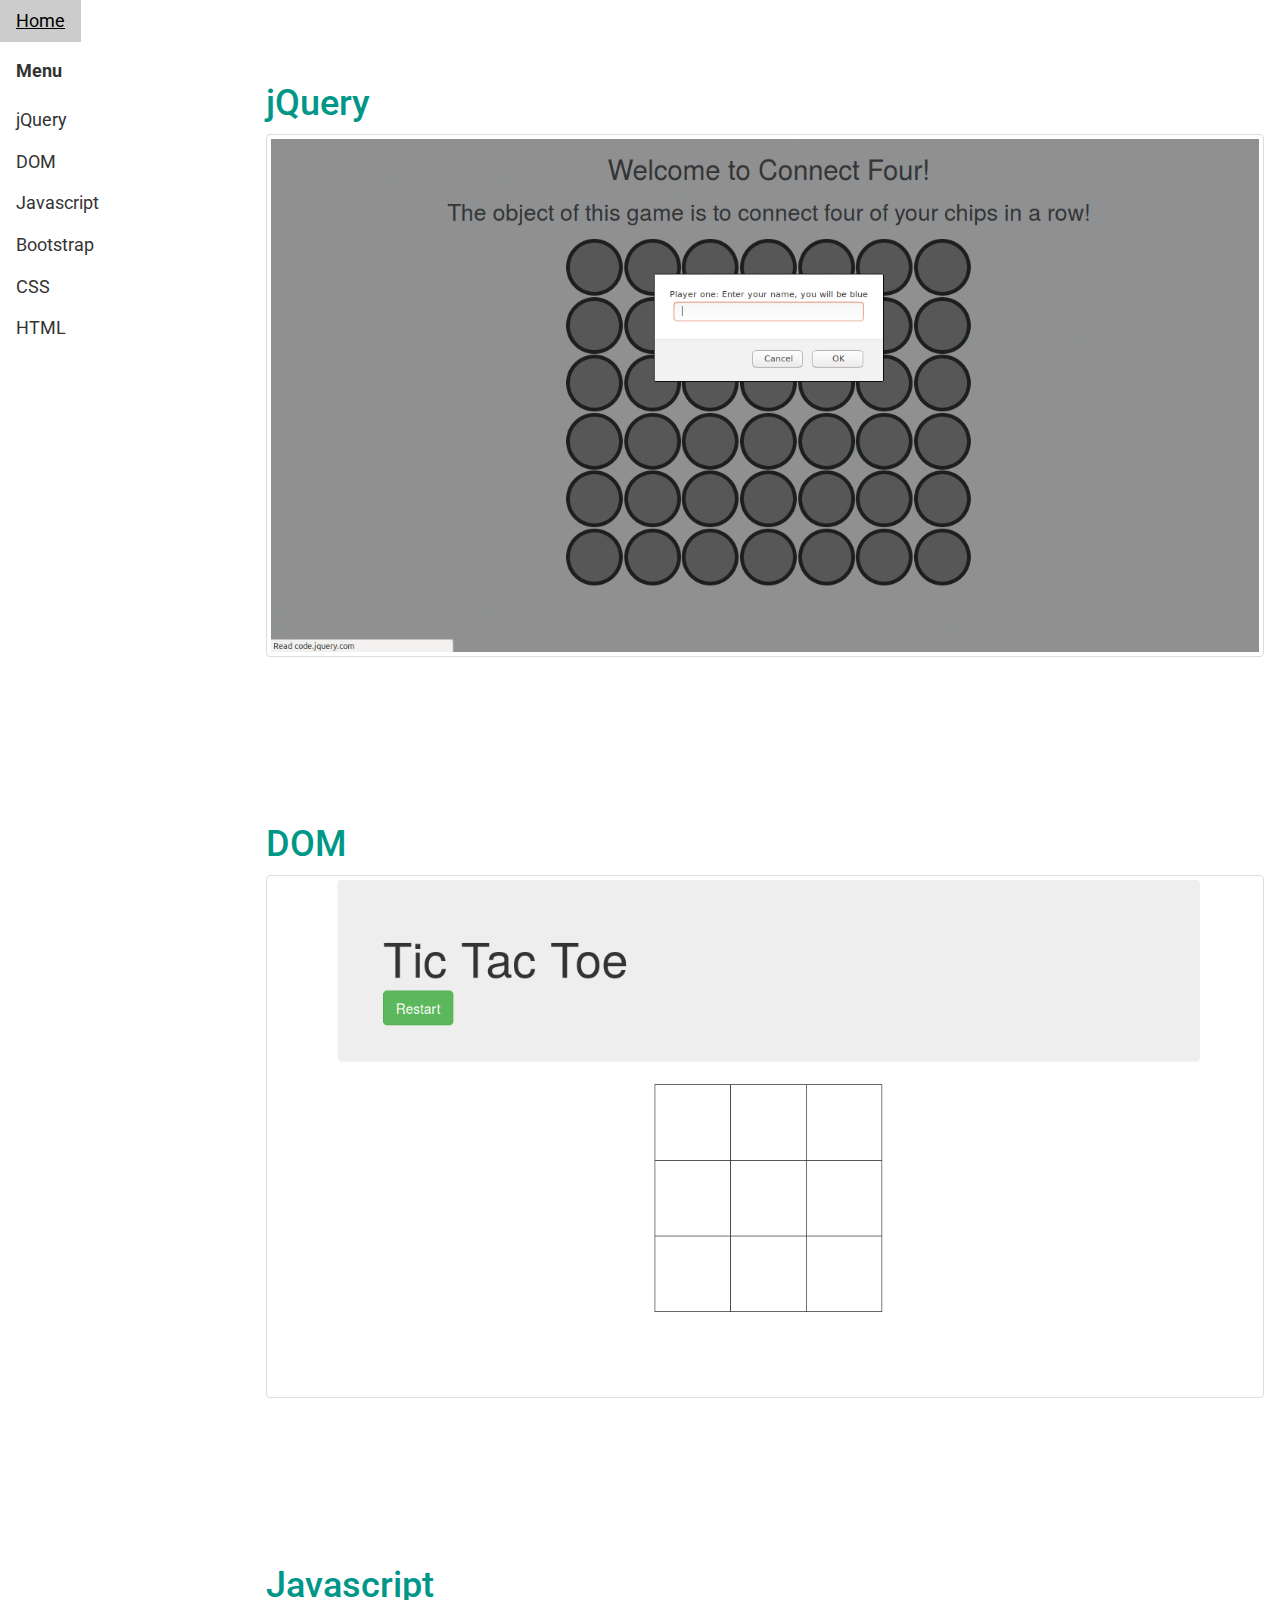
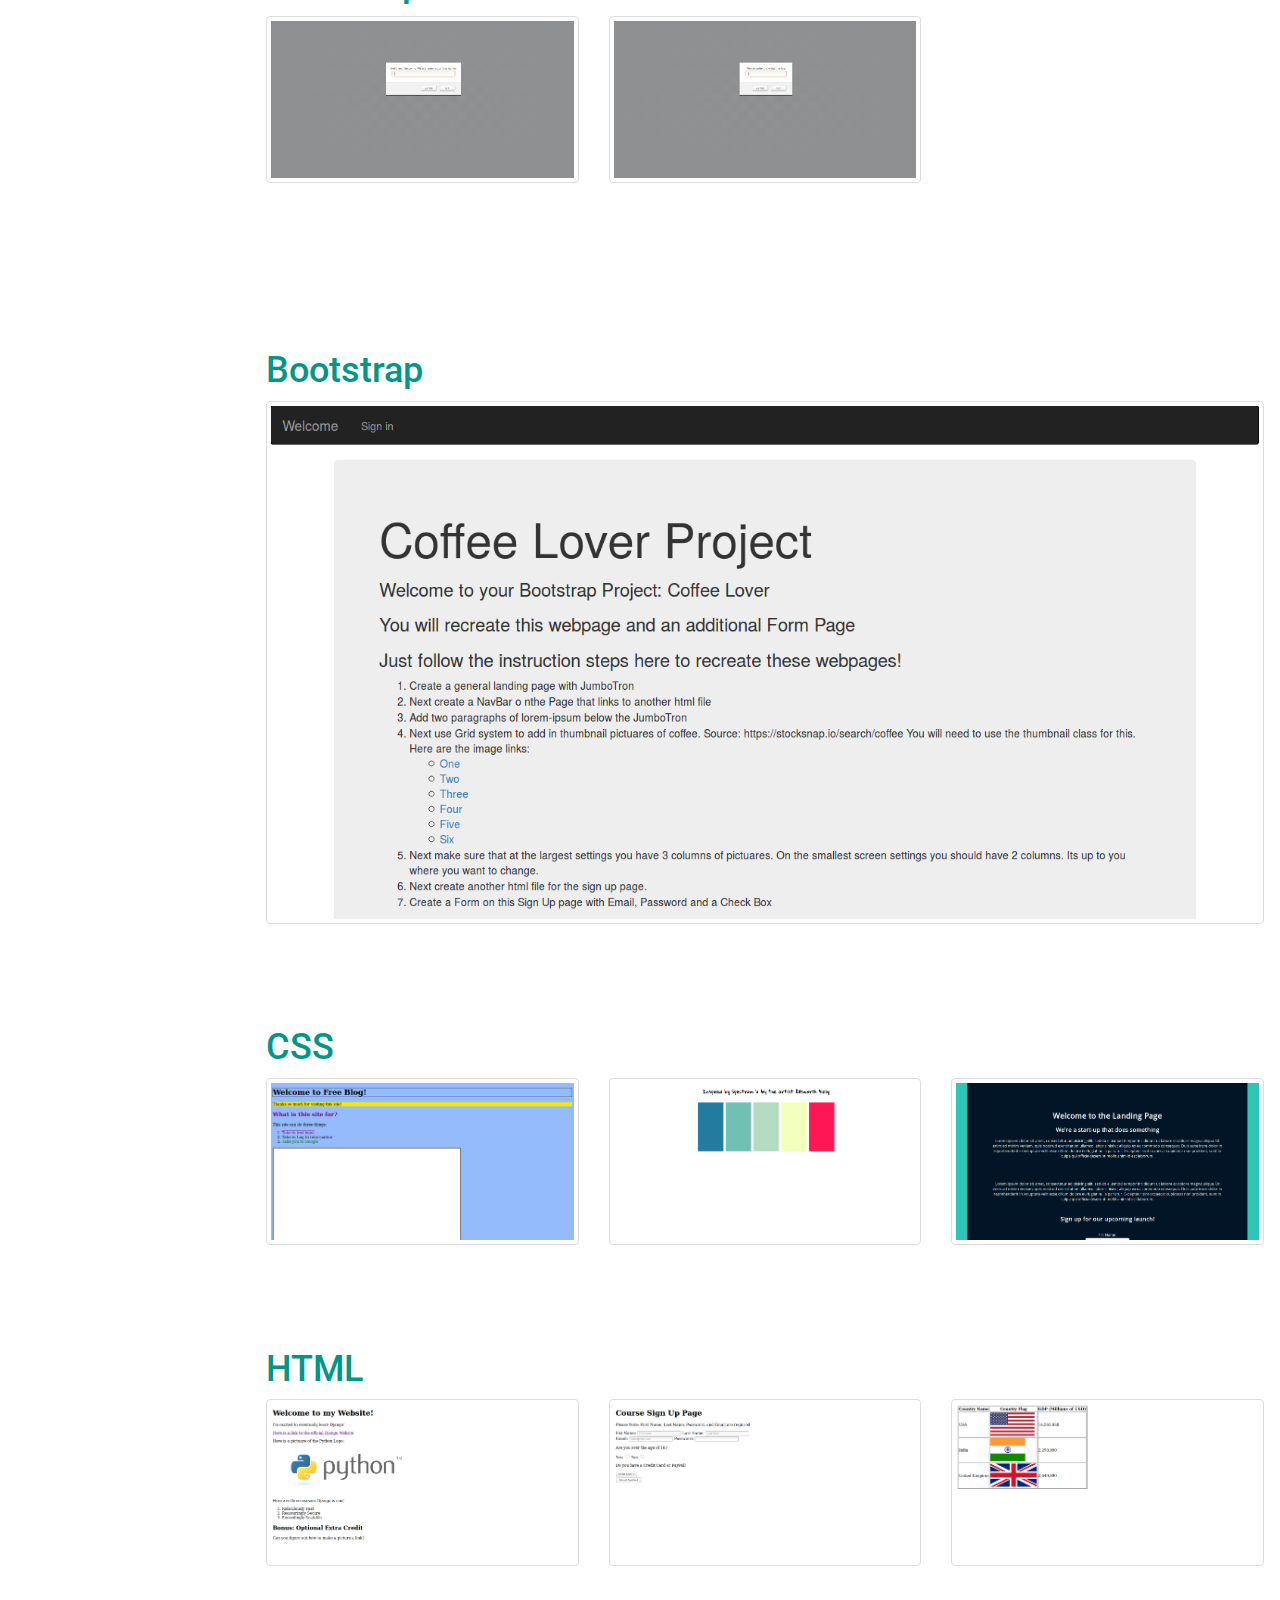
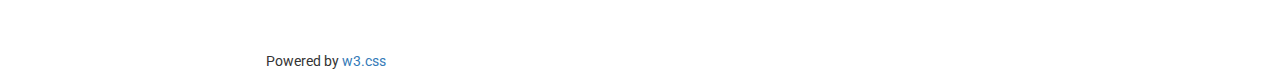
<file: index.html>
<!DOCTYPE html>
<html>
    <head>
        <title>Python-Django assesments</title>
        <meta charset="UTF-8">
        <meta name="viewport" content="width=device-width, initial-scale=1">
        <link rel="stylesheet" href="https://www.w3schools.com/w3css/4/w3.css">
        <link rel="stylesheet" href="https://www.w3schools.com/lib/w3-theme-black.css">
        <link rel="stylesheet" href="https://fonts.googleapis.com/css?family=Roboto">
        <link rel="stylesheet" href="https://cdnjs.cloudflare.com/ajax/libs/font-awesome/4.7.0/css/font-awesome.min.css">
        <link rel="stylesheet" href="https://maxcdn.bootstrapcdn.com/bootstrap/3.3.7/css/bootstrap.min.css" integrity="sha384-BVYiiSIFeK1dGmJRAkycuHAHRg32OmUcww7on3RYdg4Va+PmSTsz/K68vbdEjh4u" crossorigin="anonymous">
        <style>
            html,body,h1,h2,h3,h4,h5,h6 {font-family: "Roboto", sans-serif}
        </style>
    </head>
<body>
    <!-- Navbar -->
    <div class="w3-top">
        <div class="w3-bar w3-theme w3-top w3-left-align w3-large">
            <a class="w3-bar-item w3-button w3-right w3-hide-large w3-hover-white w3-large w3-theme-l1" href="javascript:void(0)" onclick="w3_open()"><i class="fa fa-bars"></i></a>
            <a href="#" class="w3-bar-item w3-button w3-theme-l1">Home</a>
        </div>
    </div>

    <!-- Sidebar -->
    <nav class="w3-sidebar w3-bar-block w3-collapse w3-large w3-theme-l5 w3-animate-left" style="z-index:3;width:250px;margin-top:43px;" id="mySidebar">
        <a href="javascript:void(0)" onclick="w3_close()" class="w3-right w3-xlarge w3-padding-large w3-hover-black w3-hide-large" title="Close Menu">
            <i class="fa fa-remove"></i>
        </a>
        <h4 class="w3-bar-item"><b>Menu</b></h4>
        <a class="w3-bar-item w3-button w3-hover-black" href="#jQuery">jQuery</a>
        <a class="w3-bar-item w3-button w3-hover-black" href="#DOM">DOM</a>
        <a class="w3-bar-item w3-button w3-hover-black" href="#javascript">Javascript</a>
        <a class="w3-bar-item w3-button w3-hover-black" href="#bootstrap">Bootstrap</a>
        <a class="w3-bar-item w3-button w3-hover-black" href="#CSS">CSS</a>
        <a class="w3-bar-item w3-button w3-hover-black" href="#HTML">HTML</a>
    </nav>

    <!-- Overlay effect when opening sidebar on small screens -->
    <div class="w3-overlay w3-hide-large" onclick="w3_close()" style="cursor:pointer" title="close side menu" id="myOverlay"></div>

    <!-- Main content: shift it to the right by 250 pixels when the sidebar is visible -->
    <div class="w3-main" style="margin-left:250px">
        <div class="w3-row w3-padding-64" id="jQuery">
            <div class="w3-threethird w3-container">
                <h1 class="w3-text-teal">jQuery</h1>
            </div>
            <div class="row w3-threethird w3-container">
                <div class="col-xs-12">
                    <div class="thumbnail">
                        <a href="pages/jQuery/index.html">
                            <img src="thumbnails/jQuery.png">
                        </a>
                    </div>
                </div>
            </div>
        </div>

        <div class="w3-row w3-padding-64" id="DOM">
            <div class="w3-threethird w3-container">
                <h1 class="w3-text-teal">DOM</h1>
            </div>
            <div class="row w3-threethird w3-container">
                <div class="col-xs-12">
                    <div class="thumbnail">
                        <a href="pages/DOM/index.html">
                            <img src="thumbnails/dom.png">
                        </a>
                    </div>
                </div>
            </div>
        </div>

        <div class="w3-row w3-padding-64" id="javascript">
            <div class="w3-threethird w3-container">
                <h1 class="w3-text-teal">Javascript</h1>
            </div>
            <div class="row w3-threethird w3-container">
                <div class="col-xs-12 col-md-4">
                    <div class="thumbnail">
                        <a href="pages/Javascript/project.html">
                            <img src="thumbnails/javascript_one.png">
                        </a>
                    </div>
                </div>
                <div class="col-xs-12 col-md-4">
                    <div class="thumbnail">
                        <a href="pages/Javascript/weight.html">
                            <img src="thumbnails/javascript_two.png">
                        </a>
                    </div>
                </div>
            </div>
        </div>

        <div class="w3-row w3-padding-64" id="bootstrap">
            <div class="w3-threethird w3-container">
                <h1 class="w3-text-teal">Bootstrap</h1>
            </div>
            <div class="row w3-threethird w3-container">
                <div class="col-xs-12">
                    <div class="thumbnail">
                        <a href="pages/Bootstrap/project.html">
                            <img src="thumbnails/bootstrap.png">
                        </a>
                    </div>
                </div>
            </div>
        </div>

        <div class="w3-row" id = "CSS">
            <div class="w3-threethird w3-container">
                <h1 class="w3-text-teal">CSS</h1>
            </div>
            <div class="row w3-threethird w3-container">
                <div class="col-xs-12 col-md-4">
                    <div class="thumbnail">
                        <a href="pages/CSS_Level_One/CSS_Level_One_Assessment.html">
                            <img src="thumbnails/css_one.png">
                        </a>
                    </div>
                </div>
                <div class="col-xs-12 col-md-4">
                    <div class="thumbnail">
                        <a href="pages/Spectrum_Project/Box_Models_Project.html">
                            <img src="thumbnails/css_two.png">
                        </a>
                    </div>
                </div>
                <div class="col-xs-12 col-md-4">
                    <div class="thumbnail">
                        <a href="pages/Landing_Page/landing.html">
                            <img src="thumbnails/css_three.png">
                        </a>
                    </div>
                </div>
            </div>
        </div>

        <div class="w3-row w3-padding-64" id="HTML">
            <div class="w3-threethird w3-container">
                <h1 class="w3-text-teal">HTML</h1>
            </div>
            <div class="row w3-threethird w3-container">
                <div class="col-xs-12 col-md-4">
                    <div class="thumbnail">
                        <a href="pages/HTML_Level_One/HTML_Level_One_Assessment.html">
                            <img src="thumbnails/html_one.png">
                        </a>
                    </div>
                </div>
                <div class="col-xs-12 col-md-4">
                    <div class="thumbnail">
                        <a href="pages/HTML_Level_Two/HTML_Level_Two_Assessment.html">
                            <img src="thumbnails/html_two.png">
                        </a>
                    </div>
                </div>
                <div class="col-xs-12 col-md-4">
                    <div class="thumbnail">
                        <a href="pages/HTML_Level_Two/Part3_Table_Quiz_Solution.html">
                            <img src="thumbnails/html_three.png">
                        </a>
                    </div>
                </div>
            </div>
        </div>

        <footer id="myFooter">
            <!-- <div class="w3-container w3-theme-l2 w3-padding-32">
                <h4>Footer</h4>
            </div> -->

            <div class="w3-container w3-theme-l1">
                <p>Powered by <a href="https://www.w3schools.com/w3css/default.asp" target="_blank">w3.css</a></p>
            </div>
        </footer>

    <!-- END MAIN -->
    </div>

    <script src="master.js"></script>

    </body>
</html>
</file>
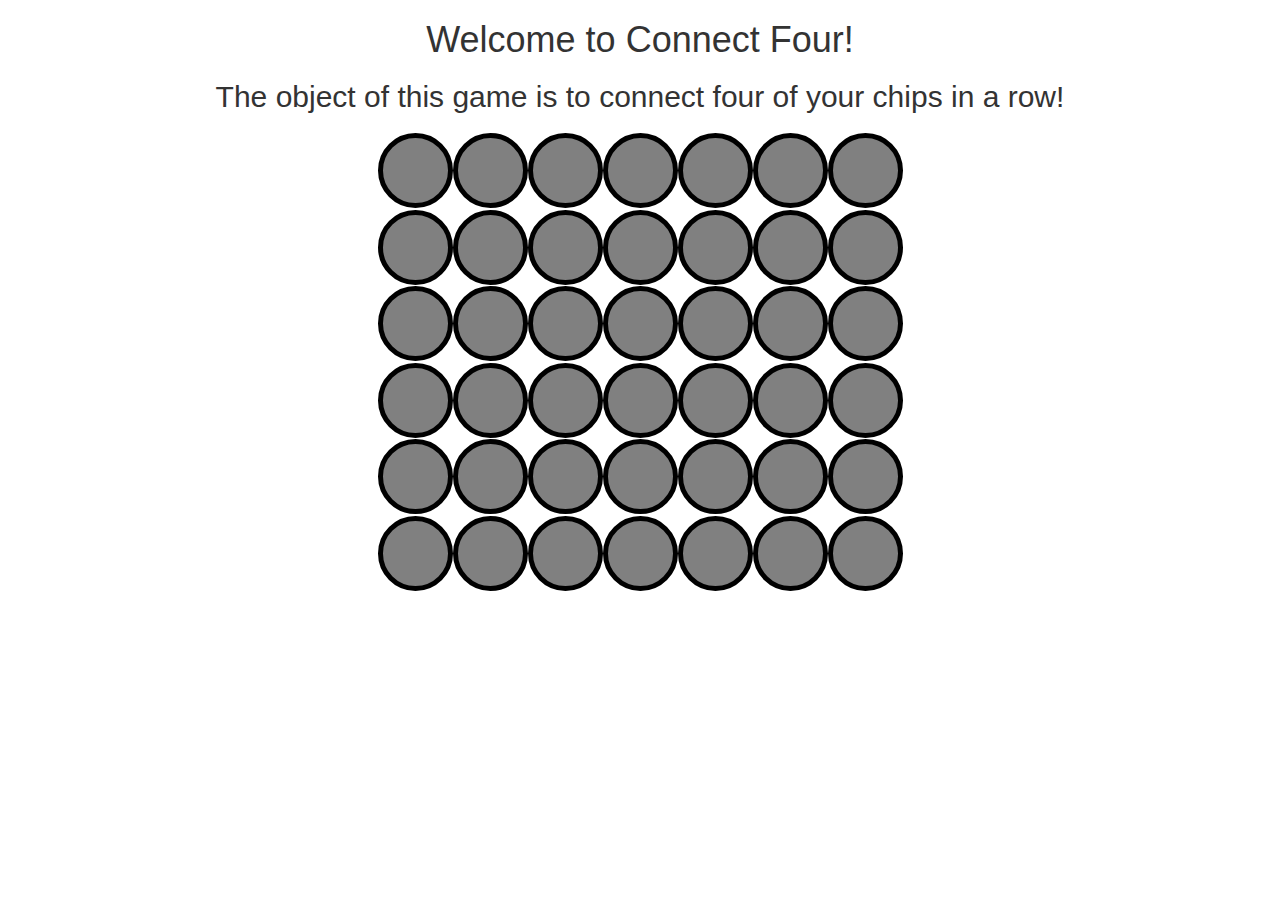
<file: jQuery/index.html>
<!DOCTYPE html>
<html>
    <head>
        <meta charset="utf-8">
        <title>Game</title>
        <link rel="stylesheet" href="https://maxcdn.bootstrapcdn.com/bootstrap/3.3.7/css/bootstrap.min.css" integrity="sha384-BVYiiSIFeK1dGmJRAkycuHAHRg32OmUcww7on3RYdg4Va+PmSTsz/K68vbdEjh4u" crossorigin="anonymous">
        <link rel="stylesheet" href="master.css">
    </head>
    <body>
        <div class="container">
            <h1>Welcome to Connect Four!</h1>
            <h2>The object of this game is to connect four of
            your chips in a row!</h2>
            <h3></h3>

            <table>
                <tr>
                    <td><button type="button"></button></td>
                    <td><button type="button"></button></td>
                    <td><button type="button"></button></td>
                    <td><button type="button"></button></td>
                    <td><button type="button"></button></td>
                    <td><button type="button"></button></td>
                    <td><button type="button"></button></td>
                </tr>
                <tr>
                    <td><button type="button"></button></td>
                    <td><button type="button"></button></td>
                    <td><button type="button"></button></td>
                    <td><button type="button"></button></td>
                    <td><button type="button"></button></td>
                    <td><button type="button"></button></td>
                    <td><button type="button"></button></td>
                </tr>
                <tr>
                    <td><button type="button"></button></td>
                    <td><button type="button"></button></td>
                    <td><button type="button"></button></td>
                    <td><button type="button"></button></td>
                    <td><button type="button"></button></td>
                    <td><button type="button"></button></td>
                    <td><button type="button"></button></td>
                </tr>
                <tr>
                    <td><button type="button"></button></td>
                    <td><button type="button"></button></td>
                    <td><button type="button"></button></td>
                    <td><button type="button"></button></td>
                    <td><button type="button"></button></td>
                    <td><button type="button"></button></td>
                    <td><button type="button"></button></td>
                </tr>
                <tr>
                    <td><button type="button"></button></td>
                    <td><button type="button"></button></td>
                    <td><button type="button"></button></td>
                    <td><button type="button"></button></td>
                    <td><button type="button"></button></td>
                    <td><button type="button"></button></td>
                    <td><button type="button"></button></td>
                </tr>
                <tr>
                    <td><button type="button"></button></td>
                    <td><button type="button"></button></td>
                    <td><button type="button"></button></td>
                    <td><button type="button"></button></td>
                    <td><button type="button"></button></td>
                    <td><button type="button"></button></td>
                    <td><button type="button"></button></td>
                </tr>
            </table>
        </div>
        <script
              src="https://code.jquery.com/jquery-3.2.1.js"
              integrity="sha256-DZAnKJ/6XZ9si04Hgrsxu/8s717jcIzLy3oi35EouyE="
              crossorigin="anonymous">
        </script>
        <script type="text/javascript" src="logic.js"></script>
    </body>
</html>
</file>
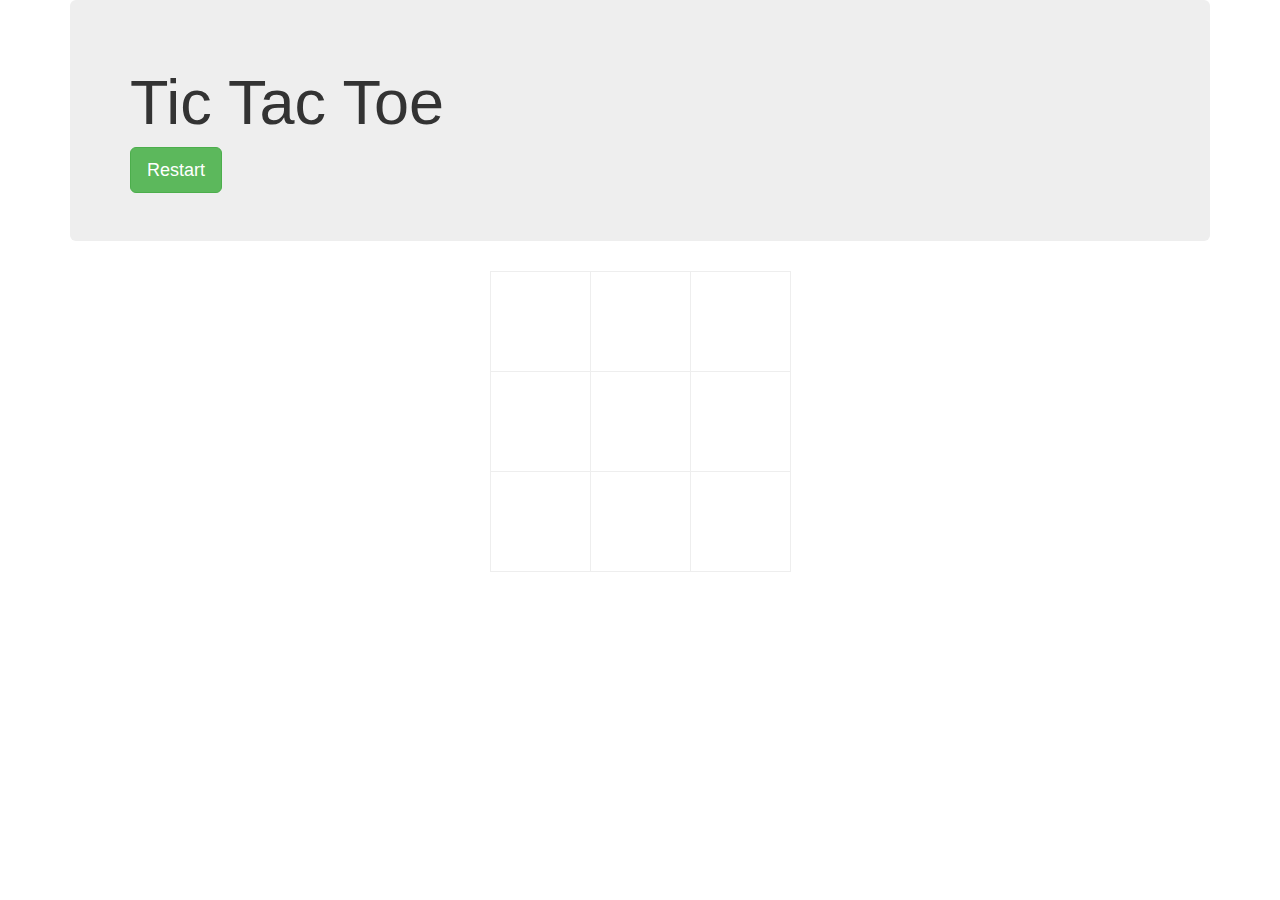
<file: pages/DOM/index.html>
<!DOCTYPE html>
<html>
    <head>
        <meta charset="utf-8">
        <link rel="stylesheet" href="https://maxcdn.bootstrapcdn.com/bootstrap/3.3.7/css/bootstrap.min.css" integrity="sha384-BVYiiSIFeK1dGmJRAkycuHAHRg32OmUcww7on3RYdg4Va+PmSTsz/K68vbdEjh4u" crossorigin="anonymous">
        <link rel="stylesheet" href="master.css">
        <title>Tic Tac Toe</title>
    </head>
    <body>
        <div class="container">
            <div class="jumbotron">
                <h1 class="display-3"> Tic Tac Toe </h1>
                <button class="btn btn-success btn-lg" type="button" name="button">Restart</button>
            </div>
        </div>
        <!-- <div class="row"> -->
            <!-- <div class="col-md-2 col-md-offset-5"> -->
                <table border=1px>
                    <tr>
                        <td></td>
                        <td></td>
                        <td></td>
                    </tr>
                    <tr>
                        <td></td>
                        <td></td>
                        <td></td>
                    </tr>
                    <tr>
                        <td></td>
                        <td></td>
                        <td></td>
                    </tr>
                </table>
            <!-- </div> -->
        <!-- </div> -->
        <script src="tictactoe.js"></script>
    </body>
</html>
</file>
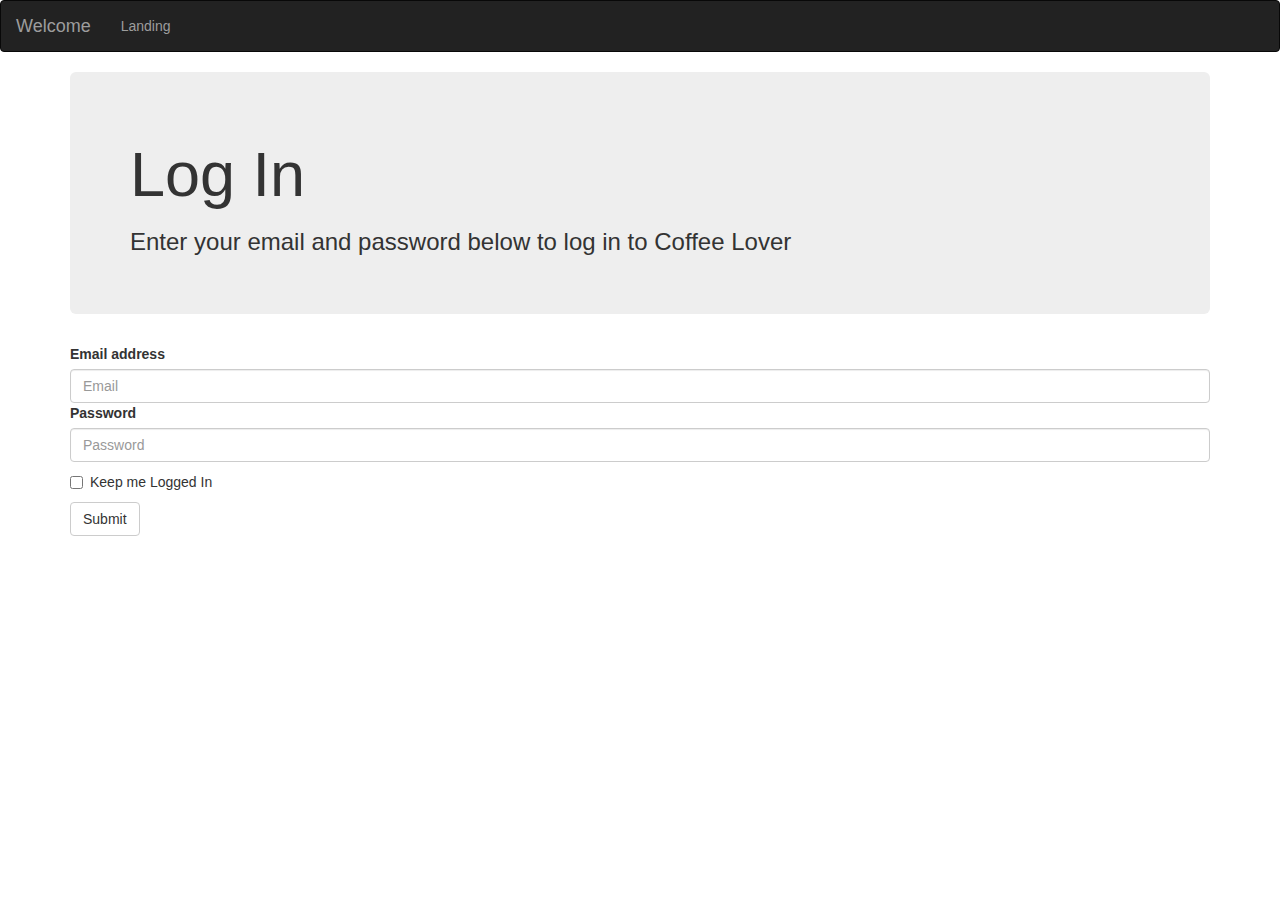
<file: pages/Bootstrap/signin.html>
<!DOCTYPE html>
<html>
    <head>
        <meta charset="utf-8">
        <title>Sign in</title>
        <link rel="stylesheet" href="https://maxcdn.bootstrapcdn.com/bootstrap/3.3.7/css/bootstrap.min.css" integrity="sha384-BVYiiSIFeK1dGmJRAkycuHAHRg32OmUcww7on3RYdg4Va+PmSTsz/K68vbdEjh4u" crossorigin="anonymous">
    </head>
    <body>
        <nav class="navbar navbar-inverse">
            <div class="container-fluid">
                <div class="navbar-header">
                    <button type="button" class="navbar-toggle collapsed" data-toggle="collapse" data-target="#bs-example-navbar-collapse-1" aria-expanded="false">
                        <span class="sr-only">Toggle navigation</span>
                        <span class="icon-bar"></span>
                        <span class="icon-bar"></span>
                        <span class="icon-bar"></span>
                    </button>
                    <a class="navbar-brand" href="#">Welcome</a>
                </div>
                <div class="collapse navbar-collapse" id="bs-example-navbar-collapse-1">
                    <ul class="nav navbar-nav">
                        <li><a href="project.html">Landing</a></li>
                    </ul>
                </div>
            </div>
        </nav>
        <div class="container">
            <div class="jumbotron">
                <h1>Log In</h1>
                <h3>Enter your email and password below to log in to Coffee Lover</h3>
            </div>
        </div>
        <div class="container">
            <form class="form-group">
                    <label for="exampleInputEmail1">Email address</label>
                    <input type="email" class="form-control" id="exampleInputEmail1" placeholder="Email">
                    <label for="exampleInputPassword1">Password</label>
                    <input type="password" class="form-control" id="exampleInputPassword1" placeholder="Password">
                <div class="checkbox">
                    <label>
                    <input type="checkbox"> Keep me Logged In
                    </label>
                </div>
                    <button type="submit" class="btn btn-default">Submit</button>
                </form>
        </div>
    </body>
</html>
</file>
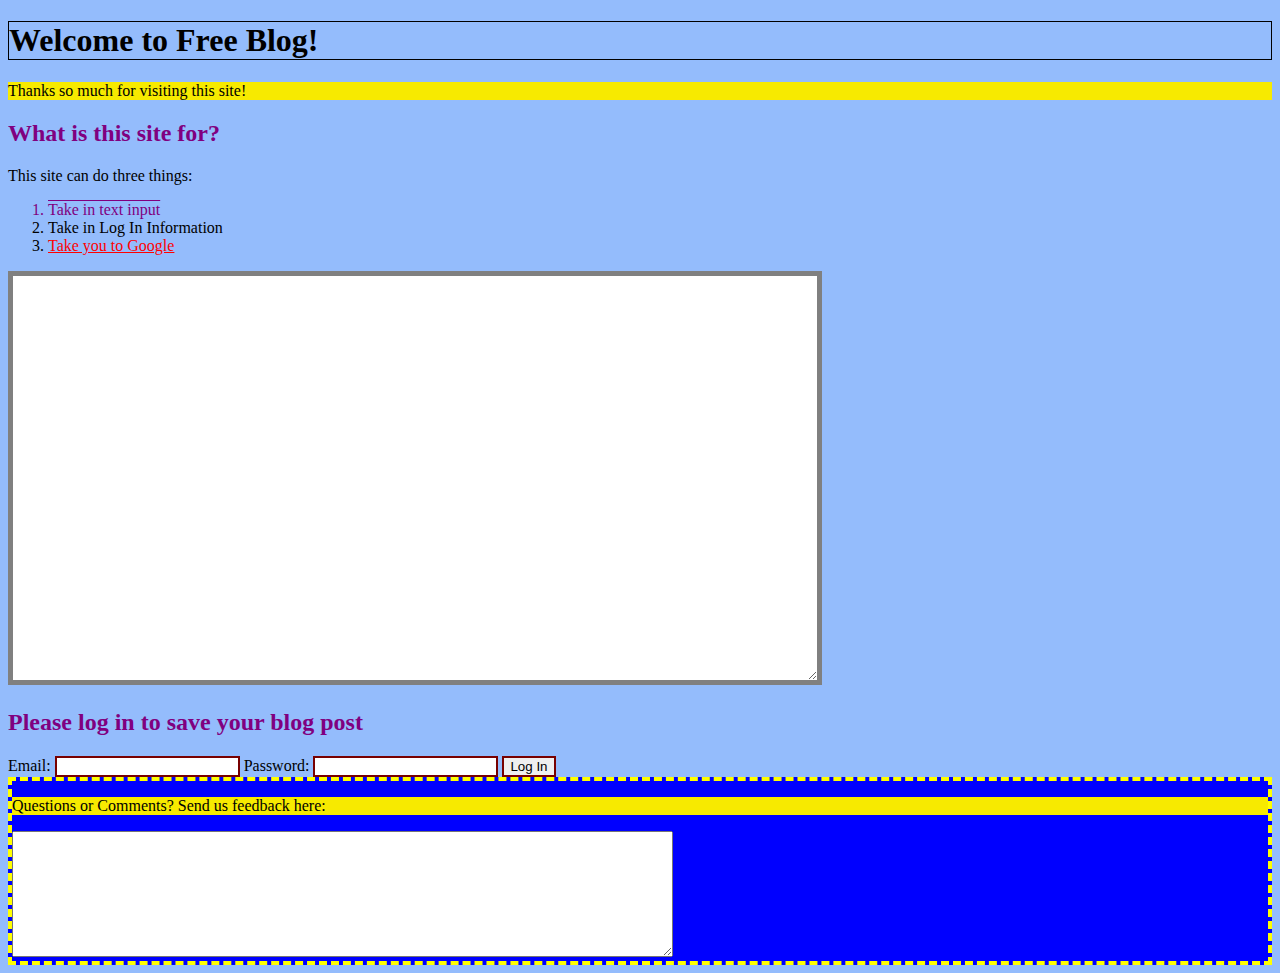
<file: pages/CSS_Level_One/CSS_Level_One_Assessment.html>
<!-- Welcome to your CSS Level One Assessment Test!

For this test, edit the CSS file and complete the commented tasks below!
You won't be editing and html, but the css file is linked to the html file.
Watch the video lecture for more info on this! -->
<!DOCTYPE html>
<html>
  <head>
    <meta charset="utf-8">
    <title>Assessment Test CSS LEVEL ONE</title>
    <link rel="stylesheet" href="CSS_Level_One_Assessment.css">
  </head>
  <body>
    <h1>Welcome to Free Blog!</h1>

    <div class="">
      <p>Thanks so much for visiting this site!</p>

    </div>

    <h2>What is this site for?</h2>
    <p>This site can do three things:</p>
    <ol>
      <li id='itemone'>Take in text input</li>
      <li>Take in Log In Information</li>
      <li><a href="http://www.google.com">Take you to Google</a></li>
    </ol>

    <div class="blogtext">
      <textarea name="name" id="textblock"></textarea>
    </div>

    <h2>Please log in to save your blog post</h2>

    <form class="loginForm" method="get">
      <label for="mail">Email: </label>
      <input type="email" id="mail" value="">

      <label for="pass">Password: </label>
      <input type="password" id="pass" value="">

      <input type="submit" name="" value="Log In">


    </form>

    <div class="exit">



    <p>Questions or Comments? Send us feedback here:</p>

    <textarea name="name" rows="8" cols="80"></textarea>

    </div>



  </body>
</html>
</file>
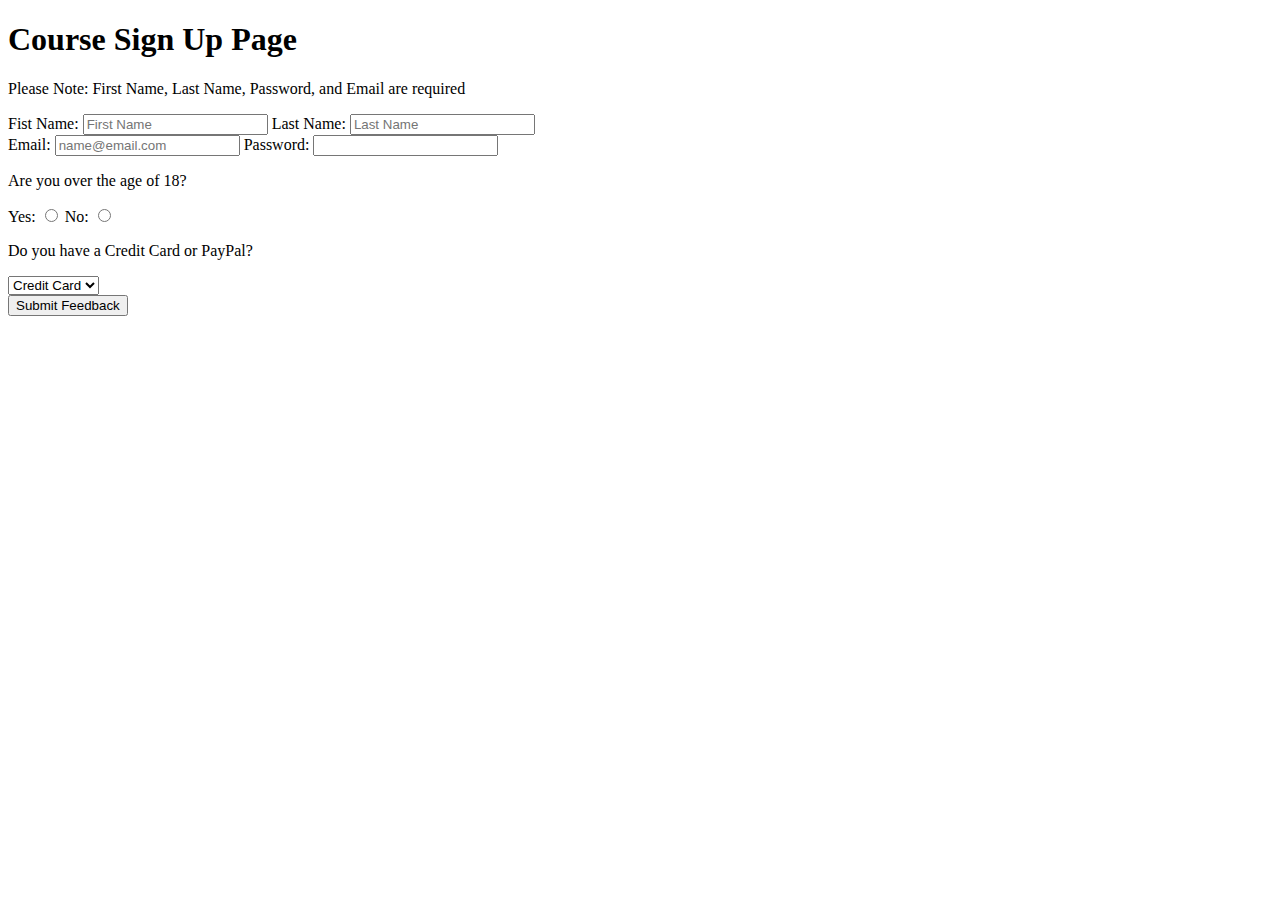
<file: pages/HTML_Level_Two/HTML_Level_Two_Assessment.html>
<!DOCTYPE html>
<html>
    <head>
        <meta charset="utf-8">
        <title>Assessment Test HTML LEVEL 2</title>
    </head>
    <body>
        <h1>Course Sign Up Page</h1>
        <p>Please Note: First Name, Last Name, Password, and Email are required</p>
        <form method="get">
            <label for="firstname">Fist Name: </label>
            <input id="firstname" type="text" name="fname" placeholder="First Name" required>
            <label for="lastname">Last Name: </label>
            <input id="lastname" type="text" name="lname" placeholder="Last Name" required>

            <br>
            <label for="email">Email: </label>
            <input id="email" type="email" name="email" placeholder="name@email.com" required>
            <label for="password">Password: </label>
            <input id="password" type="password" required>

            <p>Are you over the age of 18?</p>
            <label for="yes">Yes: </label>
            <input id="yes" type="radio" name="age" value="yes">
            <label for="no">No: </label>
            <input id="no" type="radio" name="age" value="no">

            <br>
            <p>Do you have a Credit Card or PayPal?</p>
            <select name="">
                <option value="credit">Credit Card</option>
                <option value="paypal">PayPal</option>
            </select>

            <br>
            <input type="submit" name="" value="Submit Feedback">
        </form>
    </body>
</html>
</file>
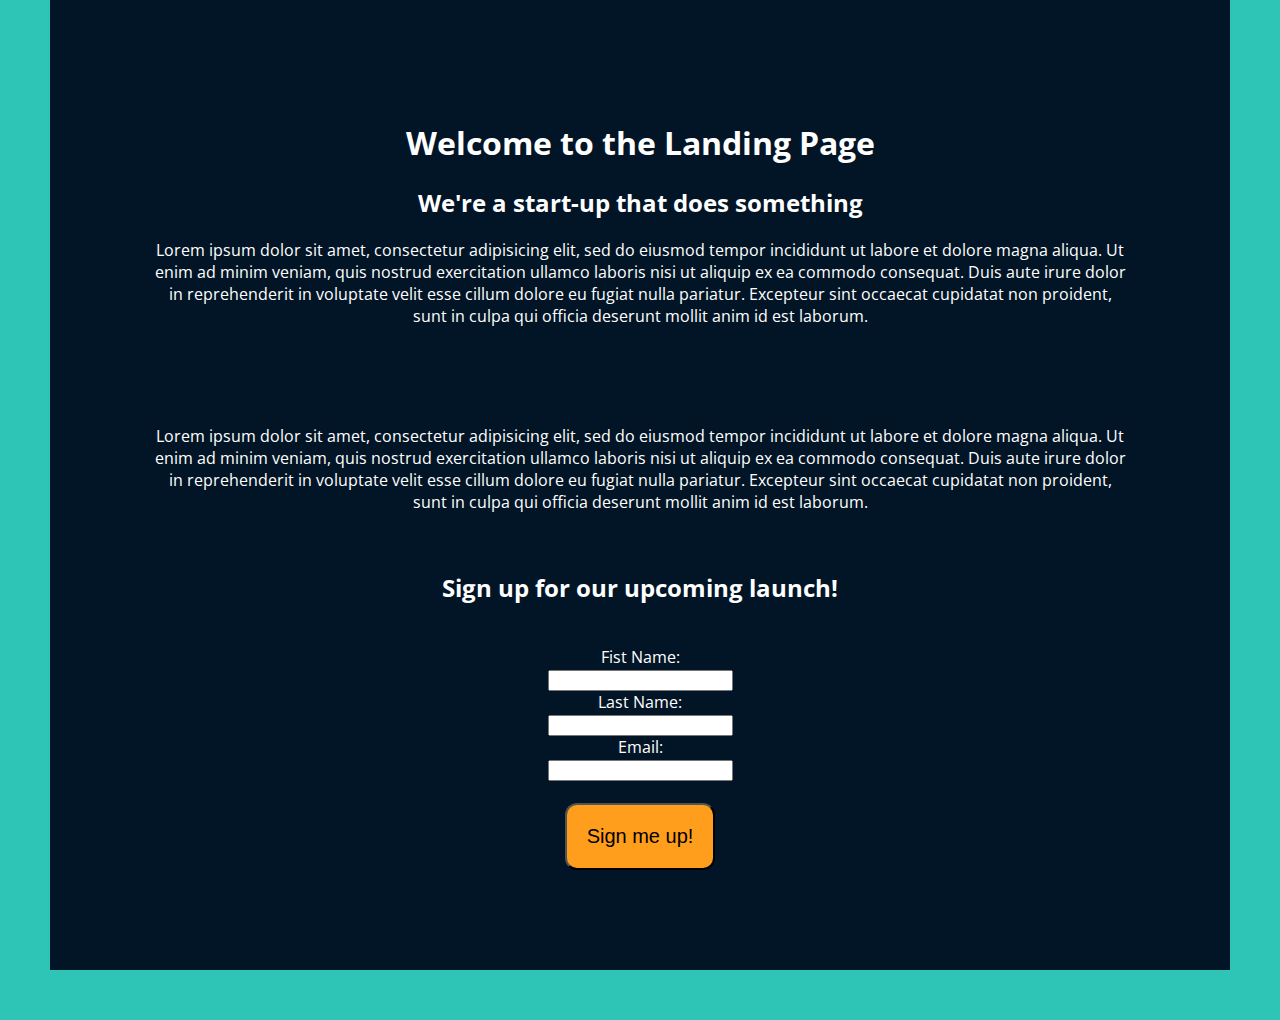
<file: pages/Landing_Page/landing.html>
<!DOCTYPE html>
<html>
    <head>
        <meta charset="utf-8">
        <link rel="stylesheet" href="master.css">
        <link href="https://fonts.googleapis.com/css?family=Open+Sans" rel="stylesheet">
        <title>Landing page</title>
    </head>
    <body>
        <h1>Welcome to the Landing Page</h1>
        <h2>We're a start-up that does something</h2>
        <p>Lorem ipsum dolor sit amet, consectetur adipisicing elit,
        sed do eiusmod tempor incididunt ut labore et dolore magna aliqua.
        Ut enim ad minim veniam, quis nostrud exercitation ullamco laboris nisi
        ut aliquip ex ea commodo consequat. Duis aute irure dolor in reprehenderit
        in voluptate velit esse cillum dolore eu fugiat nulla pariatur.
        Excepteur sint occaecat cupidatat non proident, sunt in culpa qui officia
        deserunt mollit anim id est laborum.</p>
        <br>
        <br>
        <br>
        <p>Lorem ipsum dolor sit amet, consectetur adipisicing elit,
        sed do eiusmod tempor incididunt ut labore et dolore magna aliqua.
        Ut enim ad minim veniam, quis nostrud exercitation ullamco laboris nisi
        ut aliquip ex ea commodo consequat. Duis aute irure dolor in reprehenderit
        in voluptate velit esse cillum dolore eu fugiat nulla pariatur.
        Excepteur sint occaecat cupidatat non proident, sunt in culpa qui officia
        deserunt mollit anim id est laborum.</p>

        <br>
        <h2>Sign up for our upcoming launch!</h2>

        <br>
        <form action="thankyou.html" method="get">
            <label for="firstname">Fist Name: </label><br>
            <input id="firstname" type="text" name="fname" required><br>

            <label for="lastname">Last Name: </label><br>
            <input id="lastname" type="text" name="lname" required><br>

            <label for="email">Email: </label><br>
            <input id="email" type="email" name="email" required><br>

            <br>
            <input type="submit" class="button" name="" value="Sign me up!">
        </form>
    </body>
</html>
</file>
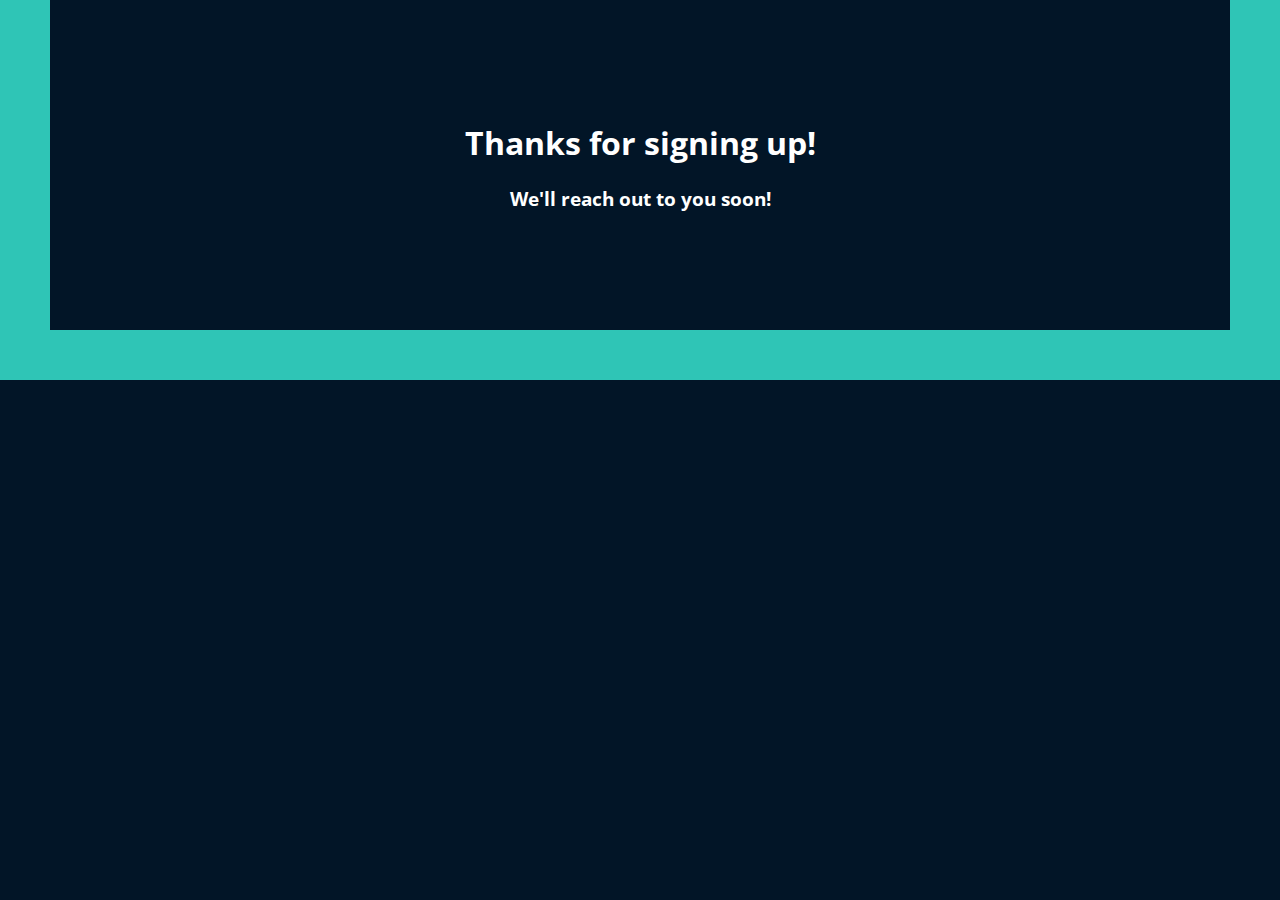
<file: pages/Landing_Page/thankyou.html>
<!DOCTYPE html>
<html>
    <head>
        <meta charset="utf-8">
        <link rel="stylesheet" href="master.css">
        <link href="https://fonts.googleapis.com/css?family=Open+Sans" rel="stylesheet">
        <title>Thank you!</title>
    </head>
    <body>
        <h1>Thanks for signing up!</h1>
        <h3>We'll reach out to you soon!</h3>
    </body>
</html>
</file>
<file: jQuery/master.css>
h1{
    text-align: center;
}
h2{
    text-align: center;
}
h3{
    text-align: center;
}
table{
    margin: auto;
}
button{
    width: 75px;
    height: 75px;
    border: 5px solid black;
    border-radius: 50%;
    background-color: grey;
    margin: 1%;
}
</file>
<file: pages/DOM/master.css>
table{
    border: 1px;
    margin: auto;
}
td{
    width: 100px;
    height: 100px;
    font-size: 2em;
    text-align: center;
}
</file>
<file: pages/CSS_Level_One/CSS_Level_One_Assessment.css>
/*Welcome to your CSS Level One Assessment Test!

For this test, edit the CSS file and complete the commented tasks below!
You won't be editing and html, but the css file is linked to the html file.
Watch the video lecture for more info on this! */

/*Task # 1
Give the body element of the site a light blue background using HEX code*/
body{
    background: #94bcfc;
}


/*Task # 2
Change the h1 to have a 1px solid black border*/
h1{
    border: 1px solid black;
}


/*Task # 3
Make all h2 elements the color purple*/
h2{
    color: purple;
}


/*Task # 4
Make all input boxes have a 2px solid dark red border (use rgb for this)*/
input{
    border: 2px solid rgb(120, 0, 0);
}

/*Task # 5
Give a light yellow background to all <p> elements inside of a <div> element
Use HEX for the color*/
div p{
    background: #f7ea00;
}


/*Task # 6
There is a textarea element with the id=textblock, give it the following properties:
* A 5px solid gray border
* A width of 800px and a height of 400px
 */
#textblock{
    border: 5px solid gray;
    width: 800px;
    height: 400px;
}


/*Task # 7
There is a link to Google on the page. Make this link red.*/
a{
    color: red;
}

/*Task # 8
Make elements with the id="itemone" have an overline text-decoration.
and be the color purple.*/
#itemone{
    color: purple;
    text-decoration: overline;
}

/*Task # 9
Finally, make the elements with the class label "exit" have
a background of blue and a 4px dashed yellow border.*/
.exit{
    background: blue;
    border: 4px dashed yellow;
}


/*BONUS CHALLENGE: Task 10
There is a link to Google on the page in the list.
Can you figure out how to change the color if you click on the link?
(Hint: Google "css visited") */
a:visited{
    color: green;
}
</file>
<file: pages/Landing_Page/master.css>
:root{
    --border: 50px solid #2fc5b6;
}

body{
    margin: auto;
    padding: 100px;
    background-color: #021527;
    border-right: var(--border);
    border-left: var(--border);
    border-bottom: var(--border);

    color: white;
    text-align: center;
    font-family: 'Open Sans', sans-serif;
}

.button{
    background-color: #ff9e1c;
    font-size: 20px;
    padding: 20px;
    border-radius: 12px;
}
</file>
